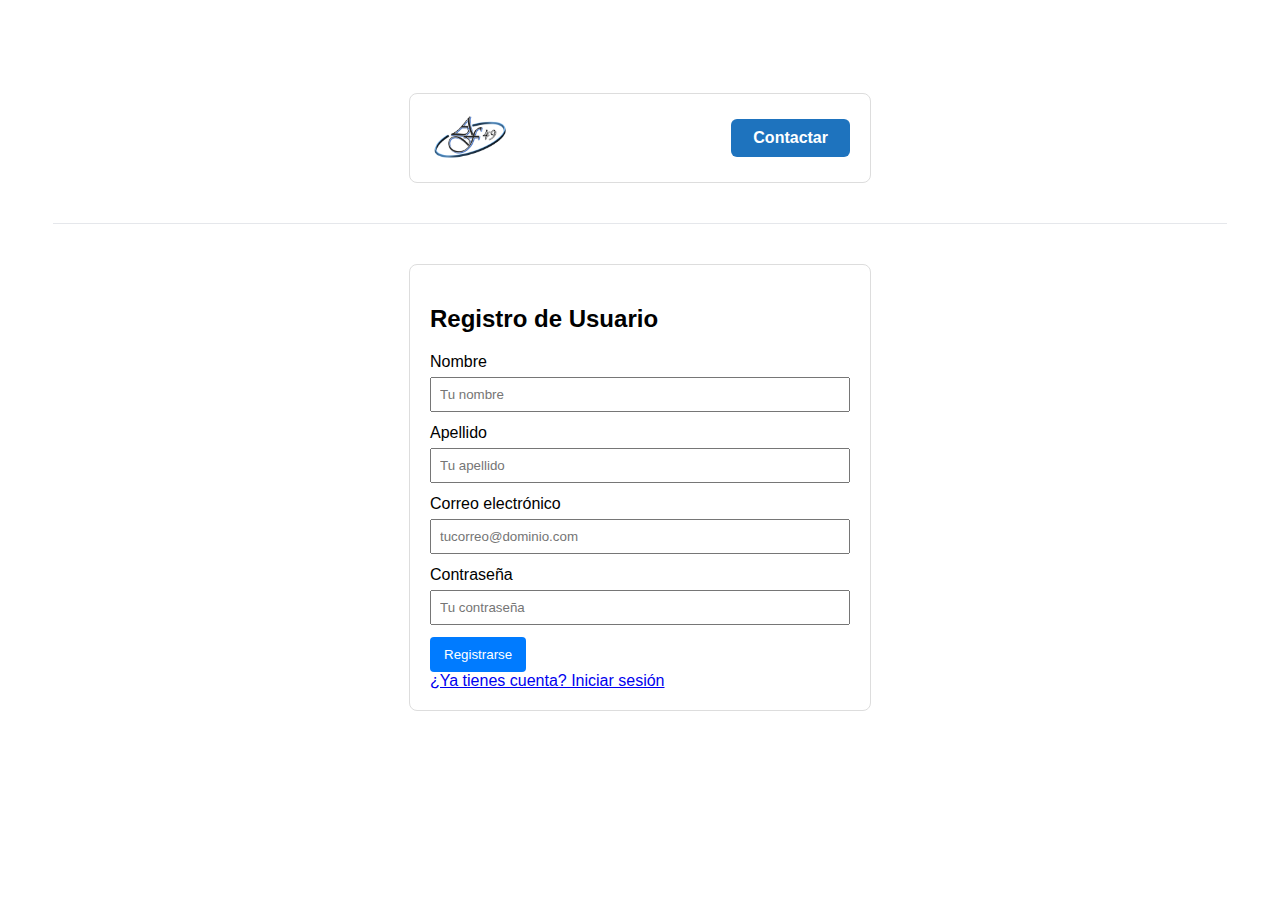
<file: index.html>
<!doctype html>
<html lang="es">

<head>

  <meta charset="utf-8" />
  <meta name="viewport" content="width=device-width, initial-scale=1" />
  <title>Registro - AcosFa 49</title>
  <link rel="stylesheet" href="stylesi.css" />
</head>

<body>
  <section class="home">
    <div class="in-flex">
      <header class="site-header" aria-label="Encabezado principal">
        <div class="container header-inner">
          <a class="brand" href="vmpacosfa.html" aria-label="AcosFa 49 - Inicio">
            <img src="img/logo acosfa.jpg" alt="AcosFa 49 - Logo">
          </a>

          <a href="mailto:contacto@acosfa49.com" class="btn-contactar">Contactar</a>
        </div>
      </header>
      <div class="container">
        <h2>Registro de Usuario</h2>
        <form id="registroForm" onsubmit="handleRegistro(event)">
          <div class="field">
            <label for="nombre">Nombre</label>
            <input type="text" id="nombre" name="nombre" required placeholder="Tu nombre" />
          </div>
          <div class="field">
            <label for="apellido">Apellido</label>
            <input type="text" id="apellido" name="apellido" required placeholder="Tu apellido" />
          </div>
          <div class="field">
            <label for="correo">Correo electrónico</label>
            <input type="email" id="correo" name="correo" required placeholder="tucorreo@dominio.com" />
          </div>
          <div class="field">
            <label for="password">Contraseña</label>
            <input type="password" id="password" name="password" required placeholder="Tu contraseña" />
          </div>
          <div class="actions">
            <button type="submit">Registrarse</button>
          </div>
          <a href="login3.html" class="registro-link" aria-label="Iniciar sesión">¿Ya tienes cuenta? Iniciar sesión</a>
          <div id="status" class="error" role="status" aria-live="polite" style="display:none;"></div>
        </form>
      </div>
    </div>
  </section>
  <script>
    async function handleRegistro(e) {
      e.preventDefault();
      const nombre = document.getElementById('nombre').value;
      const apellido = document.getElementById('apellido').value;
      const correo = document.getElementById('correo').value;
      const password = document.getElementById('password').value;
      const status = document.getElementById('status');

      if (nombre && apellido && correo && password) {
        status.style.display = 'none';

        try {
          const response = await fetch('https://acosfa49-production.up.railway.app/registro', {
            method: 'POST',
            headers: {
              'Content-Type': 'application/json'
            },
            body: JSON.stringify({ nombre, apellido, correo, password })
          });

          const data = await response.json();

          if (response.ok) {
            status.style.color = 'green';
            status.textContent = 'Registro exitoso. Redirigiendo...';
            status.style.display = 'block';
            setTimeout(() => {
              window.location.href = 'login3.html';
            }, 2000);
          } else {
            status.style.color = 'red';
            status.textContent = data.error || 'Error al registrar.';
            status.style.display = 'block';
          }
        } catch (error) {
            status.style.color = 'red';
            status.textContent = 'No se pudo conectar al servidor.';
            status.style.display = 'block';
        }
      } else {
        status.style.color = 'red';
        status.textContent = 'Completa todos los campos.';
        status.style.display = 'block';
      }
    }
  </script>
</body>

</html>
</file>
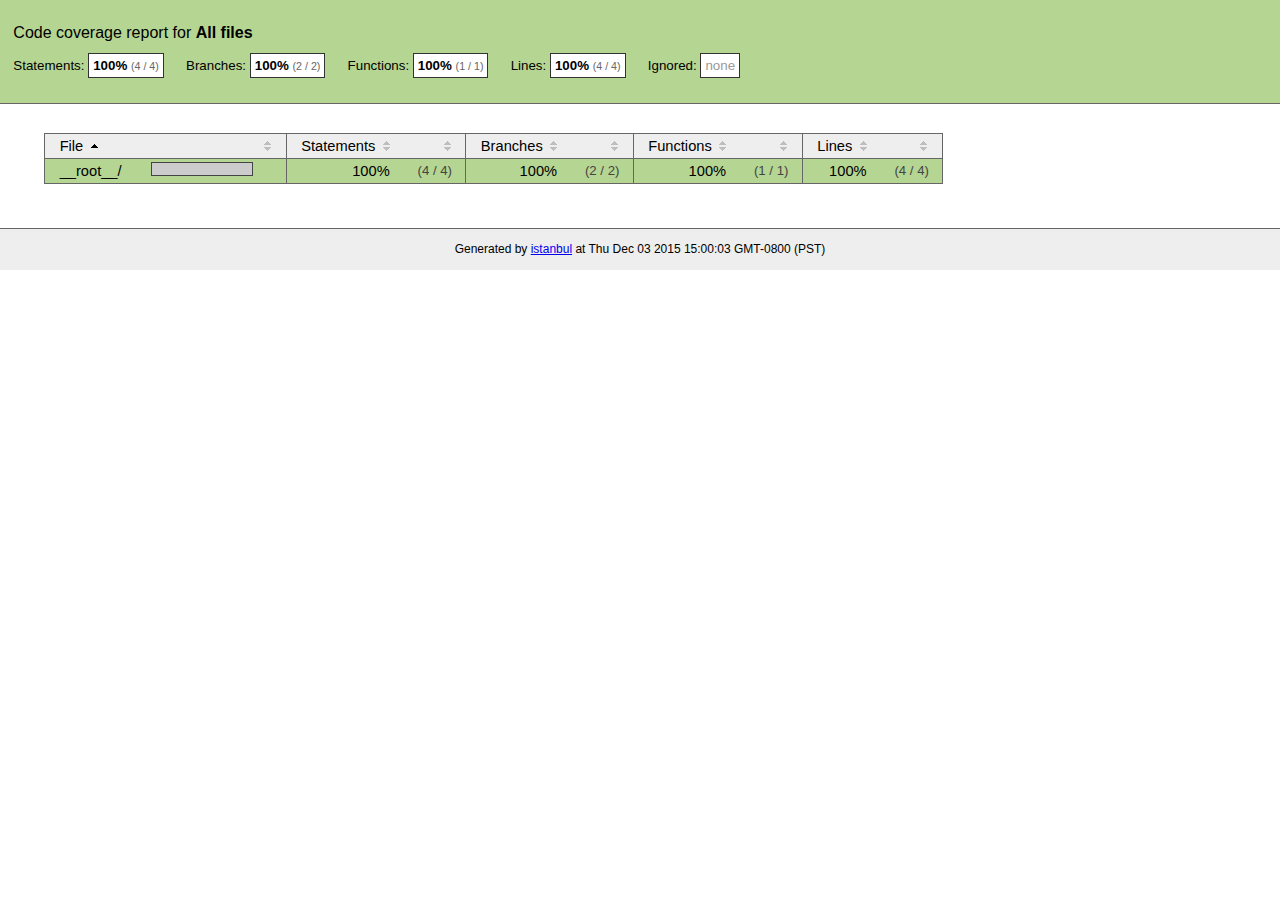
<file: node_modules/unique-filename/coverage/index.html>
<!doctype html>
<html lang="en">
<head>
    <title>Code coverage report for All files</title>
    <meta charset="utf-8">
    <link rel="stylesheet" href="prettify.css">
    <link rel="stylesheet" href="base.css">
    <style type='text/css'>
        div.coverage-summary .sorter {
            background-image: url(sort-arrow-sprite.png);
        }
    </style>
</head>
<body>
<div class="header high">
    <h1>Code coverage report for <span class="entity">All files</span></h1>
    <h2>
        Statements: <span class="metric">100% <small>(4 / 4)</small></span> &nbsp;&nbsp;&nbsp;&nbsp;
        Branches: <span class="metric">100% <small>(2 / 2)</small></span> &nbsp;&nbsp;&nbsp;&nbsp;
        Functions: <span class="metric">100% <small>(1 / 1)</small></span> &nbsp;&nbsp;&nbsp;&nbsp;
        Lines: <span class="metric">100% <small>(4 / 4)</small></span> &nbsp;&nbsp;&nbsp;&nbsp;
        Ignored: <span class="metric"><span class="ignore-none">none</span></span> &nbsp;&nbsp;&nbsp;&nbsp;
    </h2>
    <div class="path"></div>
</div>
<div class="body">
<div class="coverage-summary">
<table>
<thead>
<tr>
   <th data-col="file" data-fmt="html" data-html="true" class="file">File</th>
   <th data-col="pic" data-type="number" data-fmt="html" data-html="true" class="pic"></th>
   <th data-col="statements" data-type="number" data-fmt="pct" class="pct">Statements</th>
   <th data-col="statements_raw" data-type="number" data-fmt="html" class="abs"></th>
   <th data-col="branches" data-type="number" data-fmt="pct" class="pct">Branches</th>
   <th data-col="branches_raw" data-type="number" data-fmt="html" class="abs"></th>
   <th data-col="functions" data-type="number" data-fmt="pct" class="pct">Functions</th>
   <th data-col="functions_raw" data-type="number" data-fmt="html" class="abs"></th>
   <th data-col="lines" data-type="number" data-fmt="pct" class="pct">Lines</th>
   <th data-col="lines_raw" data-type="number" data-fmt="html" class="abs"></th>
</tr>
</thead>
<tbody><tr>
	<td class="file high" data-value="__root__/"><a href="__root__/index.html">__root__/</a></td>
	<td data-value="100" class="pic high"><span class="cover-fill cover-full" style="width: 100px;"></span><span class="cover-empty" style="width:0px;"></span></td>
	<td data-value="100" class="pct high">100%</td>
	<td data-value="4" class="abs high">(4&nbsp;/&nbsp;4)</td>
	<td data-value="100" class="pct high">100%</td>
	<td data-value="2" class="abs high">(2&nbsp;/&nbsp;2)</td>
	<td data-value="100" class="pct high">100%</td>
	<td data-value="1" class="abs high">(1&nbsp;/&nbsp;1)</td>
	<td data-value="100" class="pct high">100%</td>
	<td data-value="4" class="abs high">(4&nbsp;/&nbsp;4)</td>
	</tr>

</tbody>
</table>
</div>
</div>
<div class="footer">
    <div class="meta">Generated by <a href="http://istanbul-js.org/" target="_blank">istanbul</a> at Thu Dec 03 2015 15:00:03 GMT-0800 (PST)</div>
</div>
<script src="prettify.js"></script>
<script>
window.onload = function () {
        if (typeof prettyPrint === 'function') {
            prettyPrint();
        }
};
</script>
<script src="sorter.js"></script>
</body>
</html>
</file>
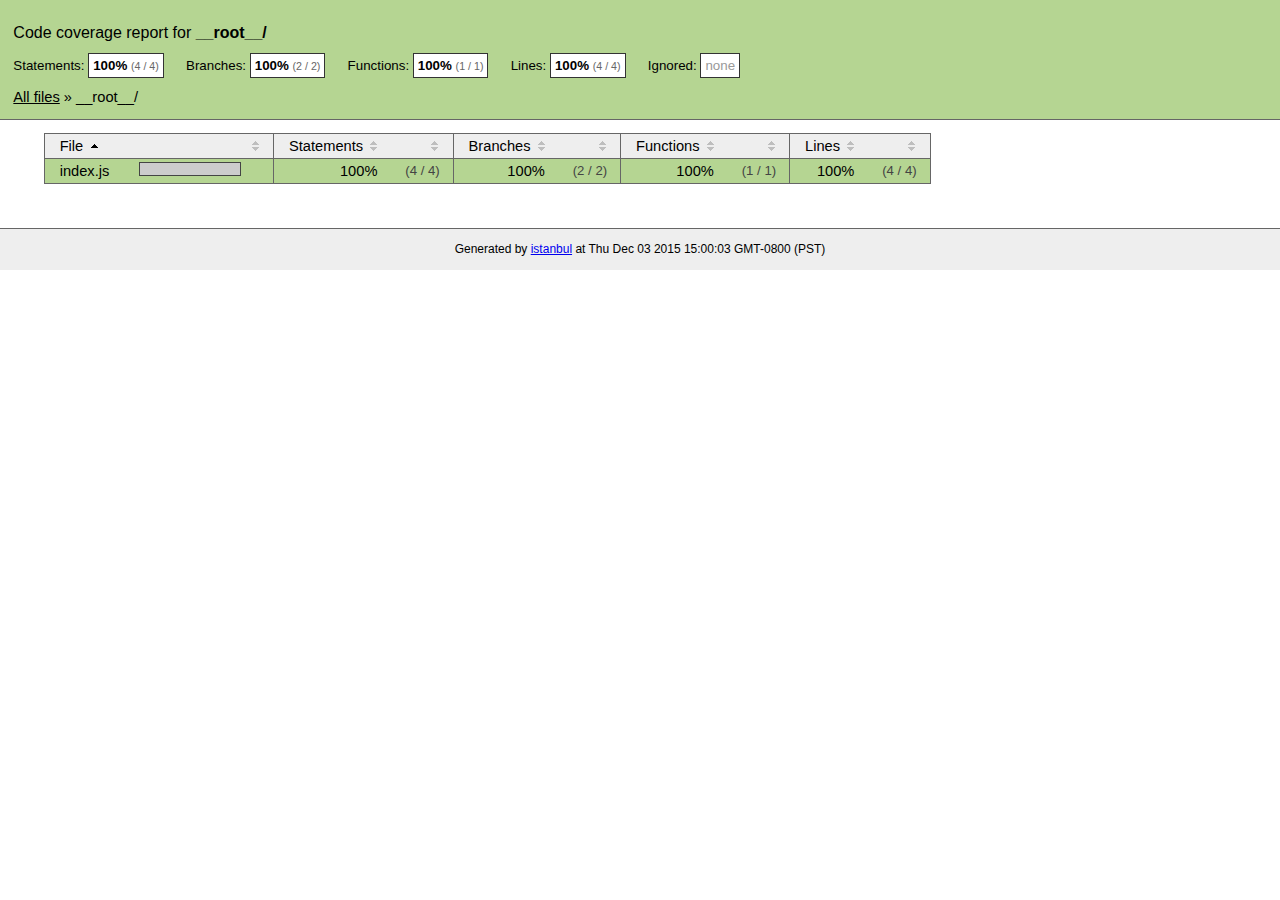
<file: node_modules/unique-filename/coverage/__root__/index.html>
<!doctype html>
<html lang="en">
<head>
    <title>Code coverage report for __root__/</title>
    <meta charset="utf-8">
    <link rel="stylesheet" href="../prettify.css">
    <link rel="stylesheet" href="../base.css">
    <style type='text/css'>
        div.coverage-summary .sorter {
            background-image: url(../sort-arrow-sprite.png);
        }
    </style>
</head>
<body>
<div class="header high">
    <h1>Code coverage report for <span class="entity">__root__/</span></h1>
    <h2>
        Statements: <span class="metric">100% <small>(4 / 4)</small></span> &nbsp;&nbsp;&nbsp;&nbsp;
        Branches: <span class="metric">100% <small>(2 / 2)</small></span> &nbsp;&nbsp;&nbsp;&nbsp;
        Functions: <span class="metric">100% <small>(1 / 1)</small></span> &nbsp;&nbsp;&nbsp;&nbsp;
        Lines: <span class="metric">100% <small>(4 / 4)</small></span> &nbsp;&nbsp;&nbsp;&nbsp;
        Ignored: <span class="metric"><span class="ignore-none">none</span></span> &nbsp;&nbsp;&nbsp;&nbsp;
    </h2>
    <div class="path"><a href="../index.html">All files</a> &#187; __root__/</div>
</div>
<div class="body">
<div class="coverage-summary">
<table>
<thead>
<tr>
   <th data-col="file" data-fmt="html" data-html="true" class="file">File</th>
   <th data-col="pic" data-type="number" data-fmt="html" data-html="true" class="pic"></th>
   <th data-col="statements" data-type="number" data-fmt="pct" class="pct">Statements</th>
   <th data-col="statements_raw" data-type="number" data-fmt="html" class="abs"></th>
   <th data-col="branches" data-type="number" data-fmt="pct" class="pct">Branches</th>
   <th data-col="branches_raw" data-type="number" data-fmt="html" class="abs"></th>
   <th data-col="functions" data-type="number" data-fmt="pct" class="pct">Functions</th>
   <th data-col="functions_raw" data-type="number" data-fmt="html" class="abs"></th>
   <th data-col="lines" data-type="number" data-fmt="pct" class="pct">Lines</th>
   <th data-col="lines_raw" data-type="number" data-fmt="html" class="abs"></th>
</tr>
</thead>
<tbody><tr>
	<td class="file high" data-value="index.js"><a href="index.js.html">index.js</a></td>
	<td data-value="100" class="pic high"><span class="cover-fill cover-full" style="width: 100px;"></span><span class="cover-empty" style="width:0px;"></span></td>
	<td data-value="100" class="pct high">100%</td>
	<td data-value="4" class="abs high">(4&nbsp;/&nbsp;4)</td>
	<td data-value="100" class="pct high">100%</td>
	<td data-value="2" class="abs high">(2&nbsp;/&nbsp;2)</td>
	<td data-value="100" class="pct high">100%</td>
	<td data-value="1" class="abs high">(1&nbsp;/&nbsp;1)</td>
	<td data-value="100" class="pct high">100%</td>
	<td data-value="4" class="abs high">(4&nbsp;/&nbsp;4)</td>
	</tr>

</tbody>
</table>
</div>
</div>
<div class="footer">
    <div class="meta">Generated by <a href="http://istanbul-js.org/" target="_blank">istanbul</a> at Thu Dec 03 2015 15:00:03 GMT-0800 (PST)</div>
</div>
<script src="../prettify.js"></script>
<script>
window.onload = function () {
        if (typeof prettyPrint === 'function') {
            prettyPrint();
        }
};
</script>
<script src="../sorter.js"></script>
</body>
</html>
</file>
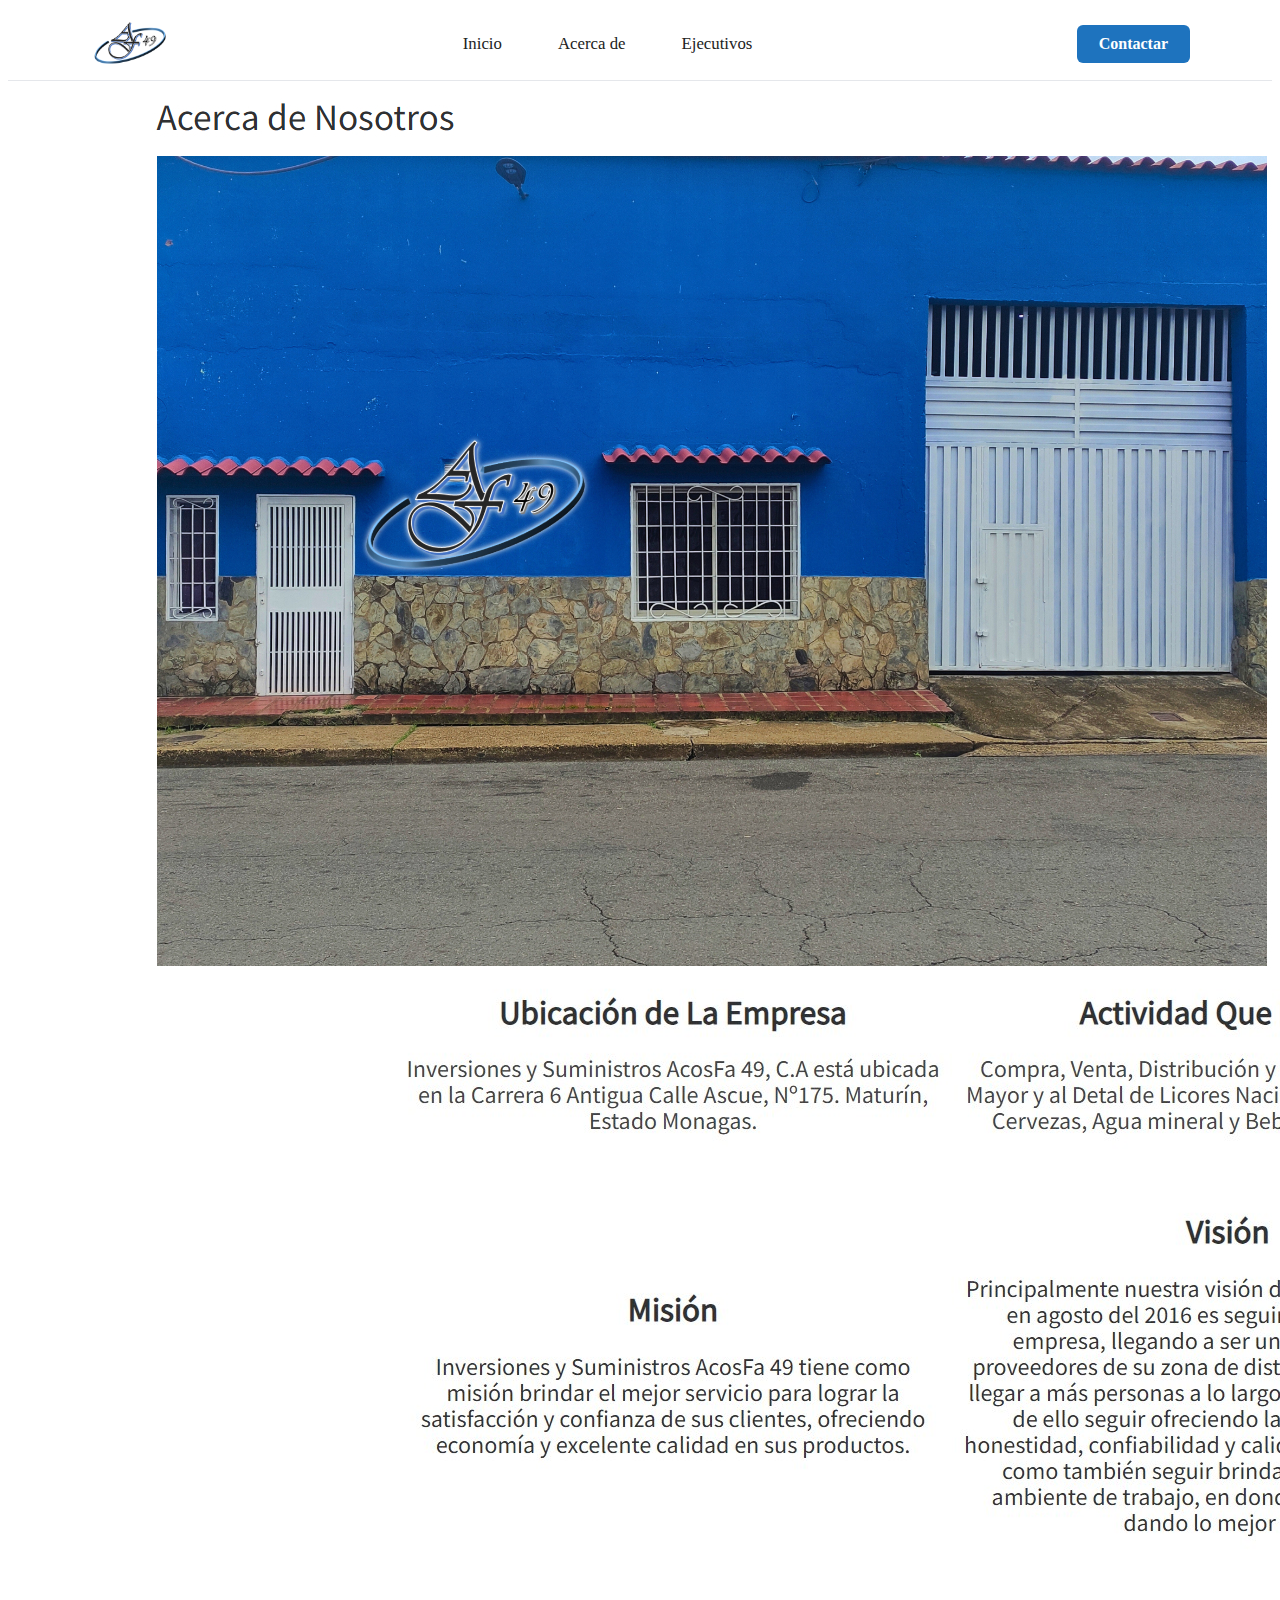
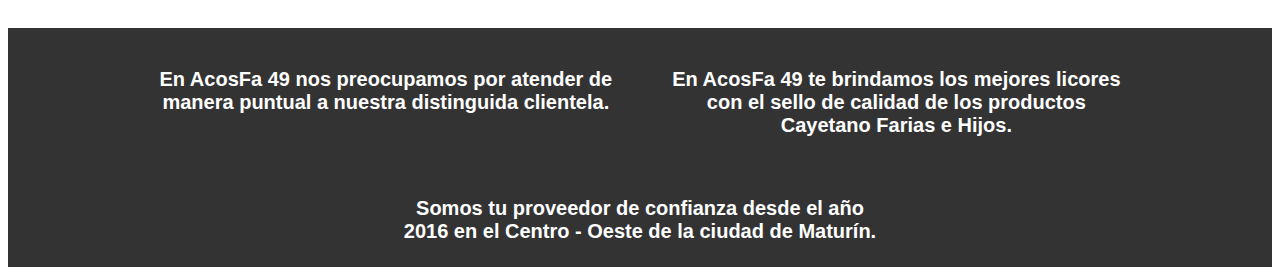
<file: acerca.html>
<!doctype html>
<html lang="es">
<head>
  <meta charset="utf-8" />
  <meta name="viewport" content="width=device-width, initial-scale=1" />
  <title>Acerca de - AcosFa 49</title>
  <link rel="stylesheet" href="stylesa.css" />
  <link href="https://cdn.jsdelivr.net/npm/bootstrap@5.3.8/dist/css/bootstrap.min.css" rel="stylesheet" integrity="sha384-sRIl4kxILFvY47J16cr9ZwB07vP4J8+LH7qKQnuqkuIAvNWLzeN8tE5YBujZqJLB" crossorigin="anonymous">
</head>
<body>
  <section class="home">
    <div class="in-flexs">
  <header class="site-header" aria-label="Encabezado principal">
    <div class="container header-inner">
      <a class="brand" href="vmpacosfa.html" aria-label="AcosFa 49 - Inicio">
        <img src="img/logo acosfa.jpg" class="img-fluid" alt="AcosFa 49 - Logo">
      </a>
      <nav class="main-nav" aria-label="Navegación principal">
        <ul>
          <li><a href="vmpacosfa.html">Inicio</a></li>
          <li><a href="acerca.html">Acerca de</a></li>
          <li><a href="ejecutivos.html">Ejecutivos</a></li>
        </ul>
      </nav>
      <a href="https://web.whatsapp.com/" class="btn-contactar">Contactar</a>
    </div>
  </header>
</body>
<body>
  <section class="home">
    <div class="in-flex">
  <img src="img/acerca d.jpg" class="img-fluid" alt="Acerca de AcosFa 49">
  <img src="img/acerca d (1).jpg" class="img-fluid" alt="Ubicación de AcosFa 49">

 <footer style="
  background: #333;
  color: #fff;
  text-align: center;
  padding: 40px 0 24px 0;
  font-family: 'Arial', sans-serif;
  font-size: 1.25rem;
  font-weight: 700;
  display: flex;
  justify-content: center;
  gap: 60px;
  flex-wrap: wrap;
">
  <div>
    En AcosFa 49 nos preocupamos por atender de<br>
    manera puntual a nuestra distinguida clientela.
  </div>
  <div>
    En AcosFa 49 te brindamos los mejores licores<br>
    con el sello de calidad de los productos<br>
    Cayetano Farias e Hijos.
  </div>
  <div>
    Somos tu proveedor de confianza desde el año<br>
    2016 en el Centro - Oeste de la ciudad de Maturín.
  </div>
</footer>
    </div>
  </section>
</body>
</html>
</file>
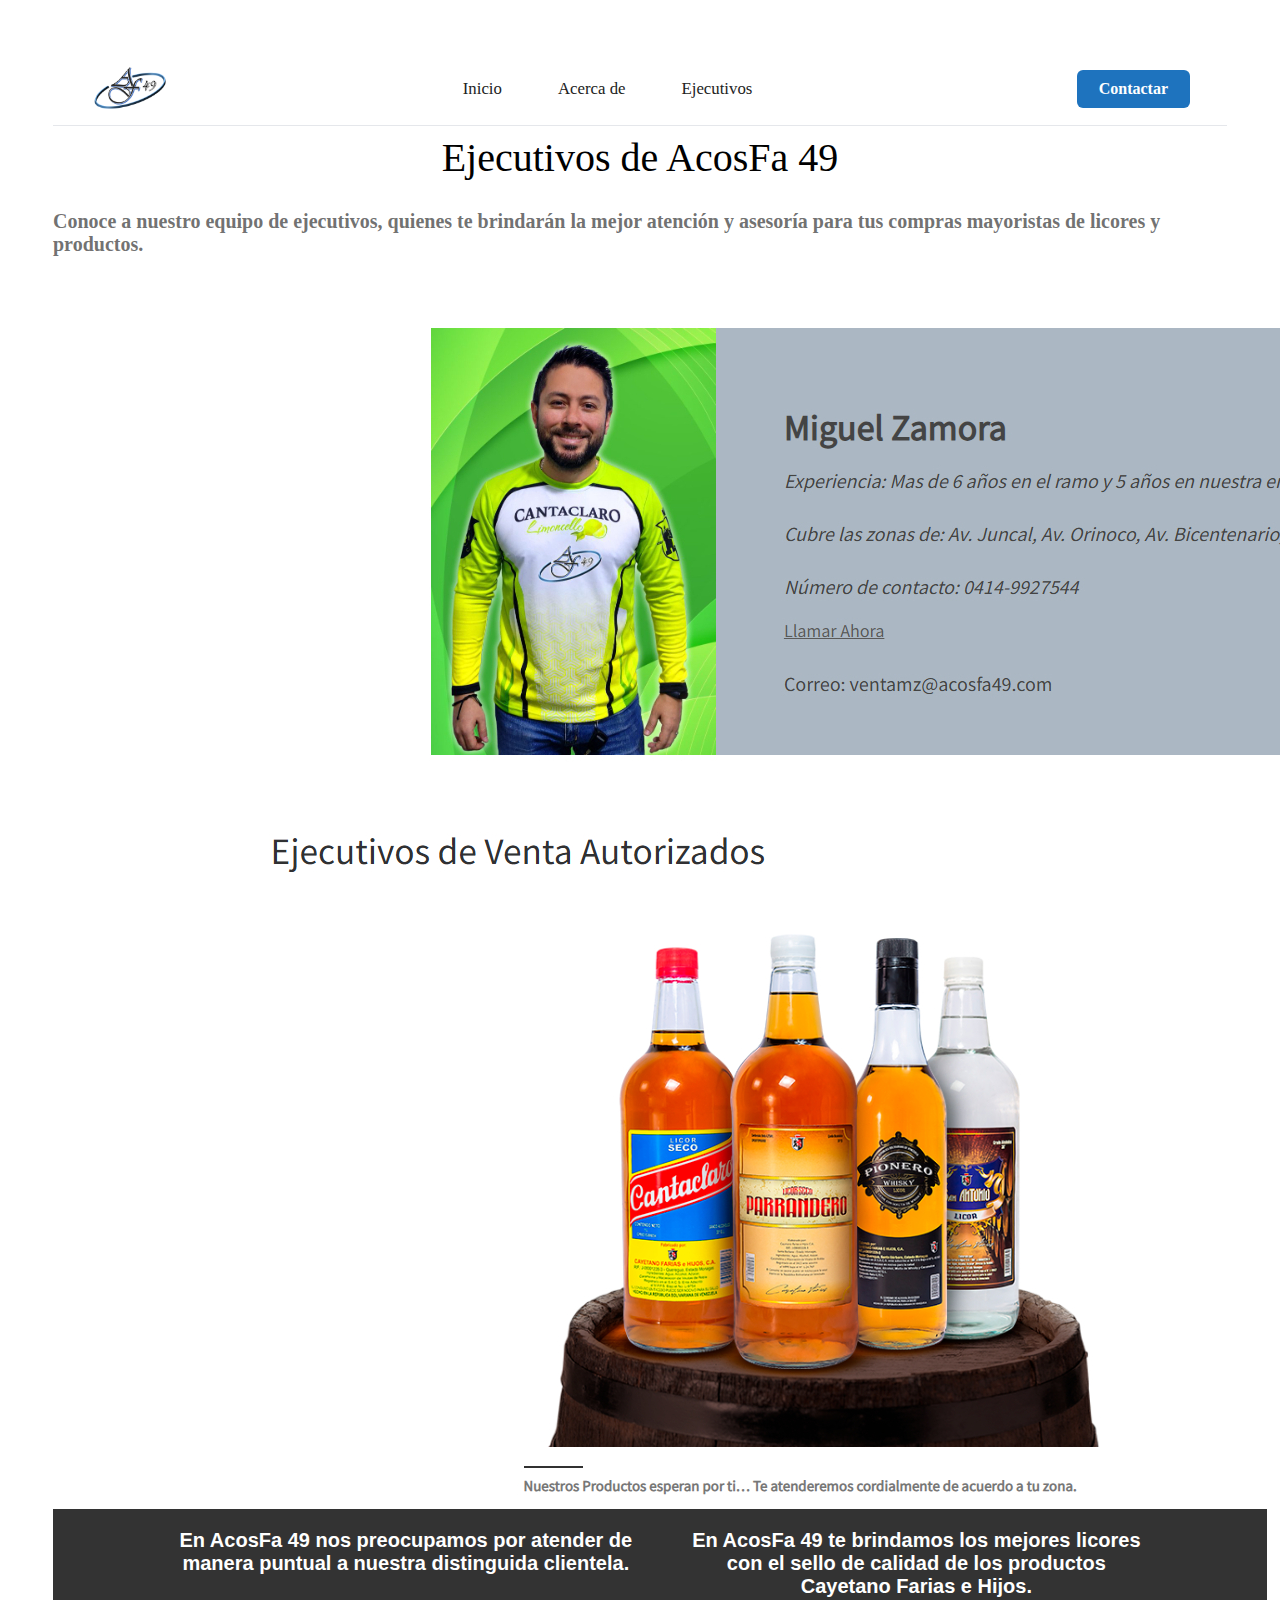
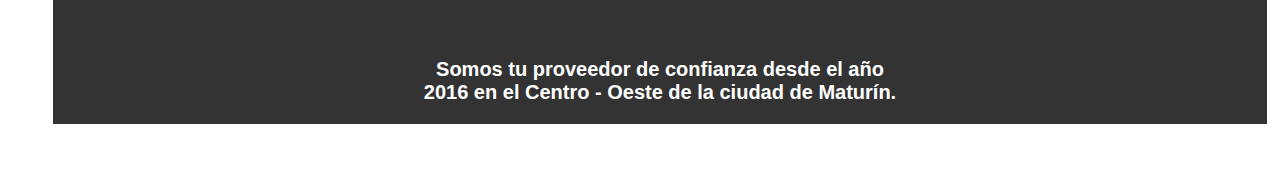
<file: ejecutivos.html>
<!doctype html>
<html lang="es">
<head>
  <meta charset="utf-8" />
  <meta name="viewport" content="width=device-width, initial-scale=1" />
  <title>Ejecutivos - AcosFa 49</title>
  <link rel="stylesheet" href="stylese.css" />
 <link href="https://cdn.jsdelivr.net/npm/bootstrap@5.3.8/dist/css/bootstrap.min.css" rel="stylesheet" integrity="sha384-sRIl4kxILFvY47J16cr9ZwB07vP4J8+LH7qKQnuqkuIAvNWLzeN8tE5YBujZqJLB" crossorigin="anonymous">
</head>
<body>
  <section class="home">
    <div class="in-flex">
  <header class="site-header" aria-label="Encabezado principal">
    <div class="container header-inner">
      <a class="brand" href="vmpacosfa.html" aria-label="AcosFa 49 - Inicio">
        <img src="img/logo acosfa.jpg" class="img-fluid" alt="AcosFa 49 - Logo">
      </a>
      <nav class="main-nav" aria-label="Menú principal">
        <ul>
          <li><a href="vmpacosfa.html">Inicio</a></li>
          <li><a href="acerca.html">Acerca de</a></li>
          <li><a href="ejecutivos.html">Ejecutivos</a></li>
        </ul>
      </nav>
      <a href="https://web.whatsapp.com/" class="btn-contactar">Contactar</a>
    </div>
  </header>
 
  <main class="container" role="main">
    <h1>Ejecutivos de AcosFa 49</h1>
    <h2 class="fs-6 fs-sm-5 fs-md-4 fs-lg-3">Conoce a nuestro equipo de ejecutivos, quienes te brindarán la mejor atención y asesoría para tus compras mayoristas de licores y productos.</h2>
    <div class="ratio-16x9">
    <img src="img/miguel (1).jpg" class="img-fluid" alt="Ejecutivo AcosFa 49">
    </div>
    <div class="ratio-16x9">
    <img src="img/ejecutivos.jpg" class="img-fluid" alt="Ejecutivos AcosFa 49">
    </div>
    <!-- Puedes agregar más información o una lista de ejecutivos aquí -->
  </main>
  <footer style="
  background: #333;
  color: #fff;
  text-align: center;
  padding: 20px;
  font-family: 'Arial', sans-serif;
  font-size: 1.25rem;
  font-weight: 700;
  display: flex;
  justify-content: center;
  gap: 60px;
  flex-wrap: wrap;
  width: 100%;
  left: 0;
  right: 0;
  margin: 0;
">
  <div>
    En AcosFa 49 nos preocupamos por atender de<br>
    manera puntual a nuestra distinguida clientela.
  </div>
  <div>
    En AcosFa 49 te brindamos los mejores licores<br>
    con el sello de calidad de los productos<br>
    Cayetano Farias e Hijos.
  </div>
  <div>
    Somos tu proveedor de confianza desde el año<br>
    2016 en el Centro - Oeste de la ciudad de Maturín.
  </div>
</footer>
    </div>
  </section>
</body>
</html>
</file>
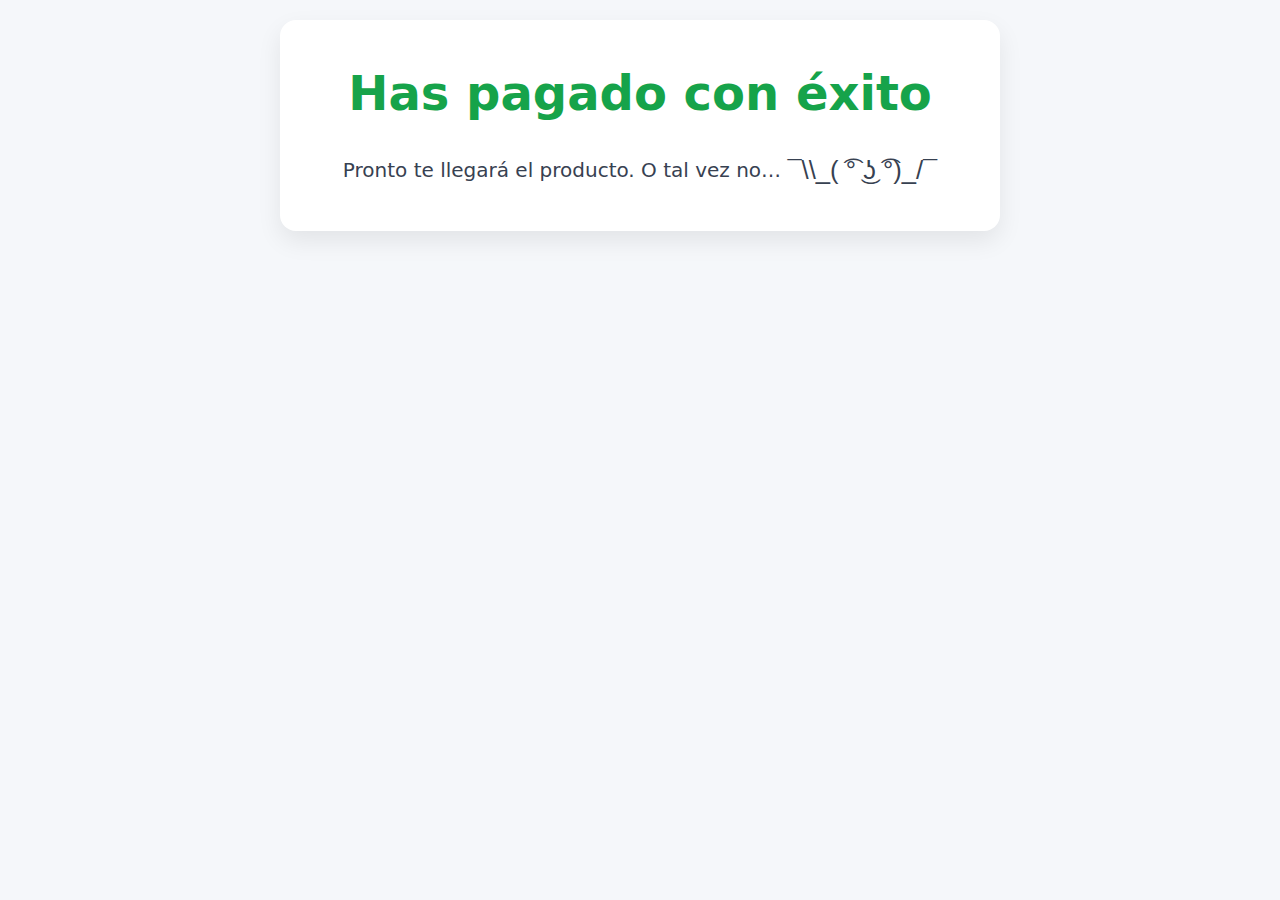
<file: exito.html>
<!doctype html>
<html lang="es">
<head>
  <meta charset="utf-8" />
  <meta name="viewport" content="width=device-width, initial-scale=1" />
  <title>Pago exitoso</title>
  <link rel="stylesheet" href="stylesex.css">
</head>
<body>
<section class="home">
    <div class="in-flex">
  <main class="centro" aria-label="Pantalla de confirmación de pago">
    <section class="mensaje" role="status" aria-live="polite">
      <h1 class="titulo">Has pagado con éxito</h1>
      <p class="sub">Pronto te llegará el producto. O tal vez no… <span class="emoticono" aria-label="emoticono">¯\\_( ͡° ͜ʖ ͡°)_/¯</span></p>
    </section>
  </main>
    </div>
</section>
</body>
</html>
</file>
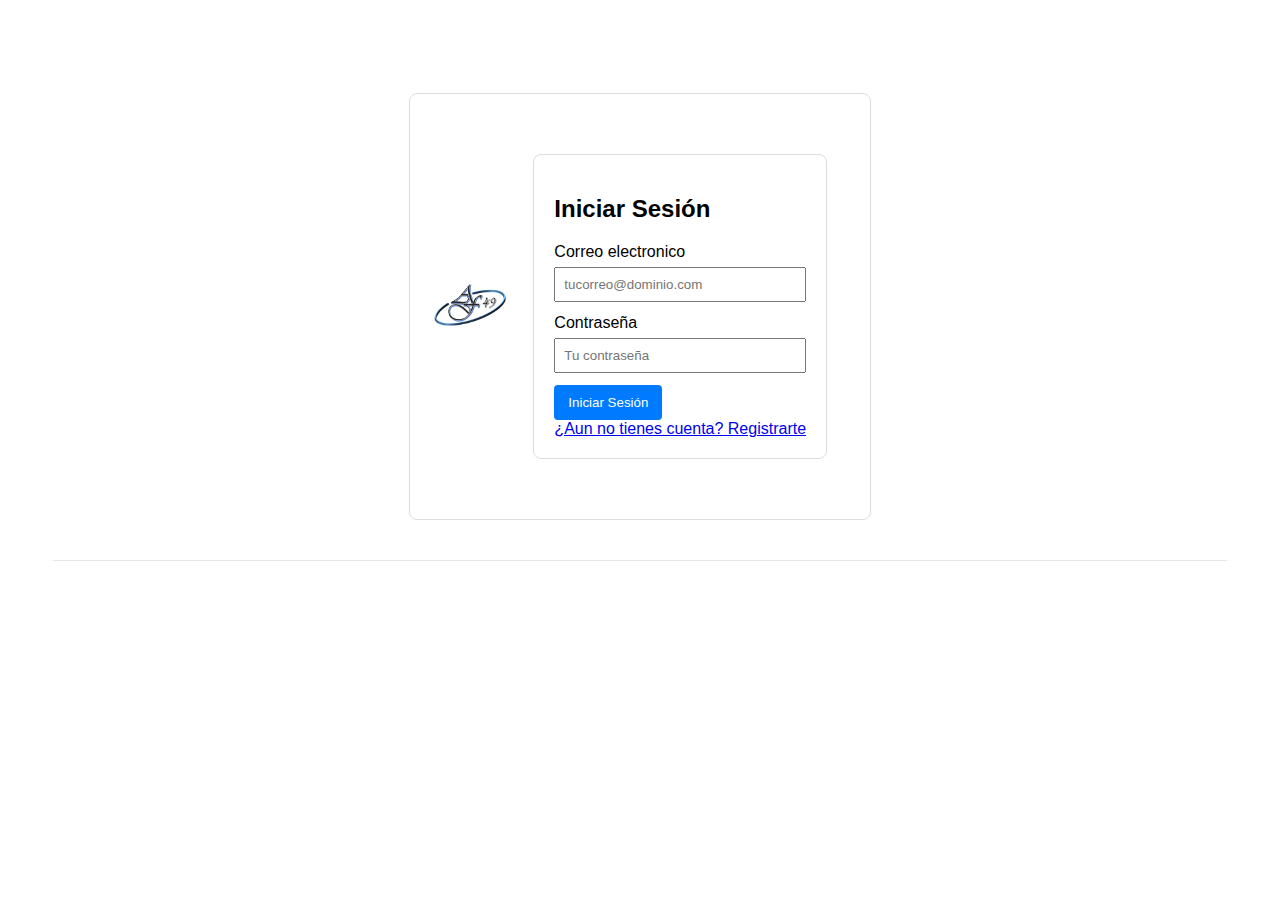
<file: login3.html>
<!doctype html>
<html lang="es">
<head>

  <meta charset="utf-8" />
  <meta name="viewport" content="width=device-width, initial-scale=1" />
  <title>Iniciar Sesión</title>
  <link rel="stylesheet" href="stylesl.css" />
</head>
<body>
  <section class="home">
    <div class="in-flex">
  <header class="site-header" aria-label="Encabezado principal">
    <div class="container header-inner">
      <a class="brand" href="vmpacosfa.html" aria-label="AcosFa 49 - Inicio">
        <img src="img/logo acosfa.jpg" alt="AcosFa 49 - Logo">
      </a>
  </style>
</head>
<body>
  <div class="container">
    <h2>Iniciar Sesión</h2>
    <form id="loginForm" onsubmit="handleLogin(event)">
      <div class="field">
        <label for="email">Correo electronico</label>
        <input type="email" id="email" name="email" required placeholder="tucorreo@dominio.com" />
      </div>
      <div class="field">
        <label for="password">Contraseña</label>
        <input type="password" id="password" name="password" required placeholder="Tu contraseña" />
      </div>
      <div class="actions">
         <button type="submit">Iniciar Sesión</button>
        
        </div>
        <!-- Enlace a registro si lo necesitas -->
        <a href="index.html" class="registro-link" aria-label="Regístrate"> ¿Aun no tienes cuenta? Registrarte</a>
      </div>
      <div id="status" class="error" role="status" aria-live="polite" style="display:none;"></div>
    </form>
  </div>

  <script>
    async function handleLogin(e) {
      e.preventDefault();
      const email = document.getElementById('email').value;
      const password = document.getElementById('password').value;
      const status = document.getElementById('status');

      // SIMULACIÓN: a) validar en el cliente (solo para demo)
      if (email && password) {
        status.style.display = 'none';

        try {
          const response = await fetch('/login', {
            method: 'POST',
            headers: {
              'Content-Type': 'application/json'
            },
            body: JSON.stringify({ correo: email, password: password })
          });

          const data = await response.json();

          if (response.ok) {
            sessionStorage.setItem('usuarioLogueado', email);
            status.style.color = 'green';
            status.textContent = 'Inicio de sesión exitoso. Redirigiendo...';
            status.style.display = 'block';
            setTimeout(() => {
              window.location.href = 'vmpacosfa.html';
            }, 1000);
          } else {
            status.style.color = 'red';
            status.textContent = data.error || 'Credenciales incorrectas.';
            status.style.display = 'block';
          }
        } catch (error) {
            status.style.color = 'red';
            status.textContent = 'No se pudo conectar al servidor.';
            status.style.display = 'block';
        }
      } else {
        status.style.color = 'red';
        status.textContent = 'Completa todos los campos.';
        status.style.display = 'block';
      }
    }
  </script>
  </div>
</section>
</body>
</html>
</file>
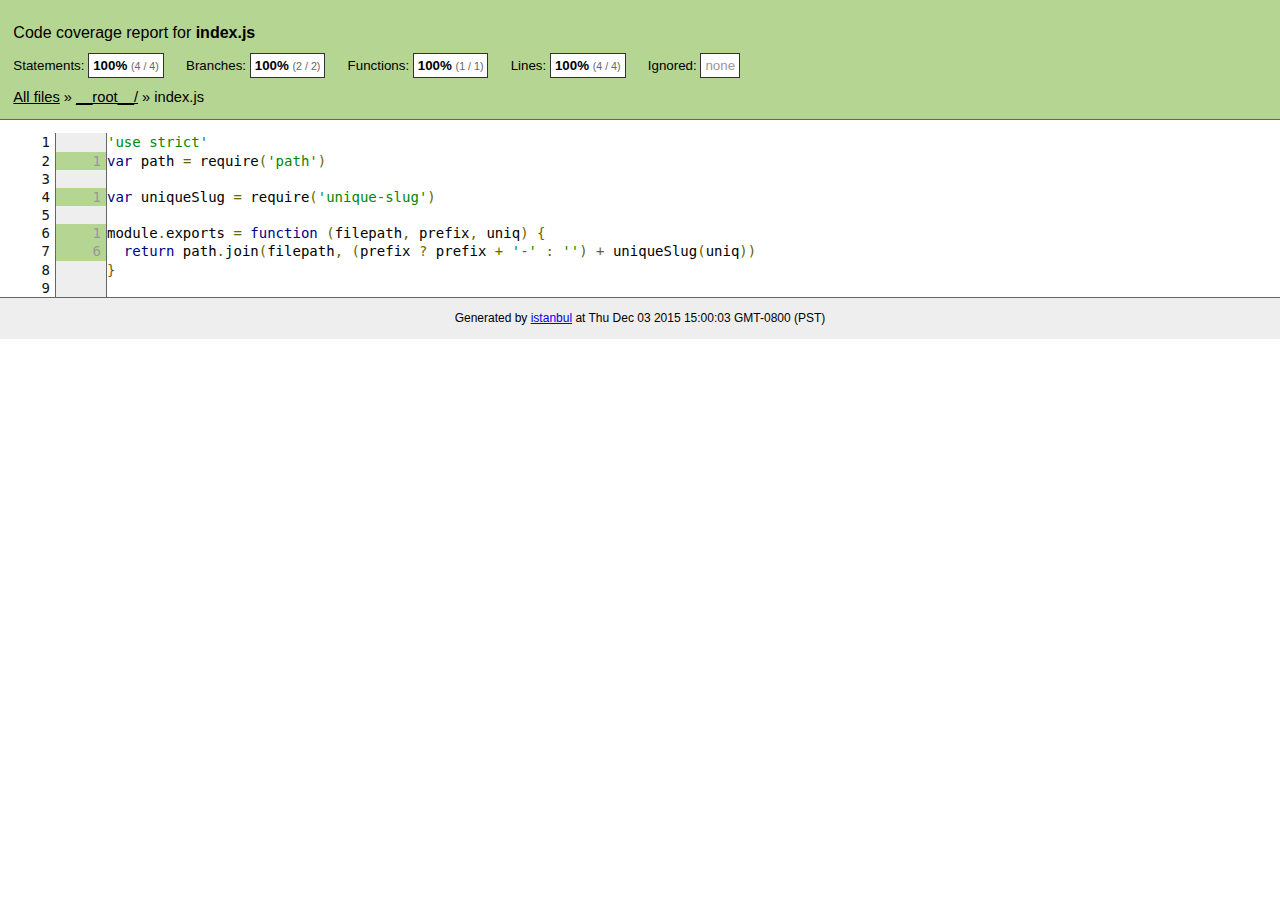
<file: node_modules/unique-filename/coverage/__root__/index.js.html>
<!doctype html>
<html lang="en">
<head>
    <title>Code coverage report for index.js</title>
    <meta charset="utf-8">
    <link rel="stylesheet" href="../prettify.css">
    <link rel="stylesheet" href="../base.css">
    <style type='text/css'>
        div.coverage-summary .sorter {
            background-image: url(../sort-arrow-sprite.png);
        }
    </style>
</head>
<body>
<div class="header high">
    <h1>Code coverage report for <span class="entity">index.js</span></h1>
    <h2>
        Statements: <span class="metric">100% <small>(4 / 4)</small></span> &nbsp;&nbsp;&nbsp;&nbsp;
        Branches: <span class="metric">100% <small>(2 / 2)</small></span> &nbsp;&nbsp;&nbsp;&nbsp;
        Functions: <span class="metric">100% <small>(1 / 1)</small></span> &nbsp;&nbsp;&nbsp;&nbsp;
        Lines: <span class="metric">100% <small>(4 / 4)</small></span> &nbsp;&nbsp;&nbsp;&nbsp;
        Ignored: <span class="metric"><span class="ignore-none">none</span></span> &nbsp;&nbsp;&nbsp;&nbsp;
    </h2>
    <div class="path"><a href="../index.html">All files</a> &#187; <a href="index.html">__root__/</a> &#187; index.js</div>
</div>
<div class="body">
<pre><table class="coverage">
<tr><td class="line-count">1
2
3
4
5
6
7
8
9</td><td class="line-coverage"><span class="cline-any cline-neutral">&nbsp;</span>
<span class="cline-any cline-yes">1</span>
<span class="cline-any cline-neutral">&nbsp;</span>
<span class="cline-any cline-yes">1</span>
<span class="cline-any cline-neutral">&nbsp;</span>
<span class="cline-any cline-yes">1</span>
<span class="cline-any cline-yes">6</span>
<span class="cline-any cline-neutral">&nbsp;</span>
<span class="cline-any cline-neutral">&nbsp;</span></td><td class="text"><pre class="prettyprint lang-js">'use strict'
var path = require('path')
&nbsp;
var uniqueSlug = require('unique-slug')
&nbsp;
module.exports = function (filepath, prefix, uniq) {
  return path.join(filepath, (prefix ? prefix + '-' : '') + uniqueSlug(uniq))
}
&nbsp;</pre></td></tr>
</table></pre>

</div>
<div class="footer">
    <div class="meta">Generated by <a href="http://istanbul-js.org/" target="_blank">istanbul</a> at Thu Dec 03 2015 15:00:03 GMT-0800 (PST)</div>
</div>
<script src="../prettify.js"></script>
<script>
window.onload = function () {
        if (typeof prettyPrint === 'function') {
            prettyPrint();
        }
};
</script>
<script src="../sorter.js"></script>
</body>
</html>
</file>
<file: stylesi.css>
.site-header {
      background: #fff;
      border-bottom: 1px solid #e5e7eb;
      position: sticky;
      top: 0;
      z-index: 1000;
    }
    .header-inner {
      display: flex;
      align-items: center;
      justify-content: space-between;
      padding: 12px 0;
      max-width: 1100px;
      margin: 0 auto;
    }
    .brand img {
      display: block;
      height: 48px;
      width: auto;
    }
    .main-nav ul {
      list-style: none;
      display: flex;
      gap: 32px;
      padding: 0;
      margin: 0;
    }
    .main-nav a {
      text-decoration: none;
      color: #222;
      font-weight: 500;
      font-size: 1.05rem;
      padding: 8px 12px;
      border-radius: 6px;
      transition: background 0.2s;
    }
    .main-nav a:hover {
      background: #f3f4f6;
    }
    .btn-contactar {
      background: #1e73be;
      color: #fff;
      padding: 10px 22px;
      border-radius: 6px;
      text-decoration: none;
      font-weight: 600;
      border: none;
      font-size: 1rem;
      margin-left: 32px;
      cursor: pointer;
      transition: background 0.2s;
    }
    .btn-contactar:hover {
      background: #155a96;
    }
    .container {
      max-width: 420px;
      margin: 40px auto;
      padding: 20px;
      border: 1px solid #ddd;
      border-radius: 8px;
      font-family: Arial, sans-serif;
    }
    .field { margin-bottom: 12px; }
    label { display: block; margin-bottom: 6px; }
    input[type="text"], input[type="email"], input[type="password"] {
      width: 100%; padding: 8px; box-sizing: border-box;
    }
    .actions { margin-top: 12px; display: flex; gap: 8px; align-items: center; }
    button { padding: 10px 14px; border: none; border-radius: 4px; background: #007bff; color: white; cursor: pointer; }
    .error { color: red; margin-top: 8px; }
    @media (max-width: 700px) {
      .header-inner {
        flex-direction: column;
        align-items: flex-start;
        gap: 12px;
      }
      .main-nav ul {
        gap: 16px;
      }
      .btn-contactar {
        margin-left: 0;
        margin-top: 8px;
      }
    }

    .home{
      display: flex;
      flex-wrap: wrap;
    }
    .in-flex{
      flex: 1;
     padding: 25px;
     margin: 20px;
     min-width: 250px;
    }
</file>
<file: node_modules/unique-filename/coverage/prettify.css>
.pln{color:#000}@media screen{.str{color:#080}.kwd{color:#008}.com{color:#800}.typ{color:#606}.lit{color:#066}.pun,.opn,.clo{color:#660}.tag{color:#008}.atn{color:#606}.atv{color:#080}.dec,.var{color:#606}.fun{color:red}}@media print,projection{.str{color:#060}.kwd{color:#006;font-weight:bold}.com{color:#600;font-style:italic}.typ{color:#404;font-weight:bold}.lit{color:#044}.pun,.opn,.clo{color:#440}.tag{color:#006;font-weight:bold}.atn{color:#404}.atv{color:#060}}pre.prettyprint{padding:2px;border:1px solid #888}ol.linenums{margin-top:0;margin-bottom:0}li.L0,li.L1,li.L2,li.L3,li.L5,li.L6,li.L7,li.L8{list-style-type:none}li.L1,li.L3,li.L5,li.L7,li.L9{background:#eee}
</file>
<file: node_modules/unique-filename/coverage/base.css>
body, html {
    margin:0; padding: 0;
}
body {
    font-family: Helvetica Neue, Helvetica,Arial;
    font-size: 10pt;
}
div.header, div.footer {
    background: #eee;
    padding: 1em;
}
div.header {
    z-index: 100;
    position: fixed;
    top: 0;
    border-bottom: 1px solid #666;
    width: 100%;
}
div.footer {
    border-top: 1px solid #666;
}
div.body {
    margin-top: 10em;
}
div.meta {
    font-size: 90%;
    text-align: center;
}
h1, h2, h3 {
    font-weight: normal;
}
h1 {
    font-size: 12pt;
}
h2 {
    font-size: 10pt;
}
pre {
    font-family: Consolas, Menlo, Monaco, monospace;
    margin: 0;
    padding: 0;
    line-height: 1.3;
    font-size: 14px;
    -moz-tab-size: 2;
    -o-tab-size:  2;
    tab-size: 2;
}

div.path { font-size: 110%; }
div.path a:link, div.path a:visited { color: #000; }
table.coverage { border-collapse: collapse; margin:0; padding: 0 }

table.coverage td {
    margin: 0;
    padding: 0;
    color: #111;
    vertical-align: top;
}
table.coverage td.line-count {
    width: 50px;
    text-align: right;
    padding-right: 5px;
}
table.coverage td.line-coverage {
    color: #777 !important;
    text-align: right;
    border-left: 1px solid #666;
    border-right: 1px solid #666;
}

table.coverage td.text {
}

table.coverage td span.cline-any {
    display: inline-block;
    padding: 0 5px;
    width: 40px;
}
table.coverage td span.cline-neutral {
    background: #eee;
}
table.coverage td span.cline-yes {
    background: #b5d592;
    color: #999;
}
table.coverage td span.cline-no {
    background: #fc8c84;
}

.cstat-yes { color: #111; }
.cstat-no { background: #fc8c84; color: #111; }
.fstat-no { background: #ffc520; color: #111 !important; }
.cbranch-no { background:  yellow !important; color: #111; }

.cstat-skip { background: #ddd; color: #111; }
.fstat-skip { background: #ddd; color: #111 !important; }
.cbranch-skip { background: #ddd !important; color: #111; }

.missing-if-branch {
    display: inline-block;
    margin-right: 10px;
    position: relative;
    padding: 0 4px;
    background: black;
    color: yellow;
}

.skip-if-branch {
    display: none;
    margin-right: 10px;
    position: relative;
    padding: 0 4px;
    background: #ccc;
    color: white;
}

.missing-if-branch .typ, .skip-if-branch .typ {
    color: inherit !important;
}

.entity, .metric { font-weight: bold; }
.metric { display: inline-block; border: 1px solid #333; padding: 0.3em; background: white; }
.metric small { font-size: 80%; font-weight: normal; color: #666; }

div.coverage-summary table { border-collapse: collapse; margin: 3em; font-size: 110%; }
div.coverage-summary td, div.coverage-summary table  th { margin: 0; padding: 0.25em 1em; border-top: 1px solid #666; border-bottom: 1px solid #666; }
div.coverage-summary th { text-align: left; border: 1px solid #666; background: #eee; font-weight: normal; }
div.coverage-summary th.file { border-right: none !important; }
div.coverage-summary th.pic { border-left: none !important; text-align: right; }
div.coverage-summary th.pct { border-right: none !important; }
div.coverage-summary th.abs { border-left: none !important; text-align: right; }
div.coverage-summary td.pct { text-align: right; border-left: 1px solid #666; }
div.coverage-summary td.abs { text-align: right; font-size: 90%; color: #444; border-right: 1px solid #666; }
div.coverage-summary td.file { border-left: 1px solid #666; white-space: nowrap;  }
div.coverage-summary td.pic { min-width: 120px !important;  }
div.coverage-summary a:link { text-decoration: none; color: #000; }
div.coverage-summary a:visited { text-decoration: none; color: #777; }
div.coverage-summary a:hover { text-decoration: underline; }
div.coverage-summary tfoot td { border-top: 1px solid #666; }

div.coverage-summary .sorter {
    height: 10px;
    width: 7px;
    display: inline-block;
    margin-left: 0.5em;
    background: url(sort-arrow-sprite.png) no-repeat scroll 0 0 transparent;
}
div.coverage-summary .sorted .sorter {
    background-position: 0 -20px;
}
div.coverage-summary .sorted-desc .sorter {
    background-position: 0 -10px;
}

.high { background: #b5d592 !important; }
.medium { background: #ffe87c !important; }
.low { background: #fc8c84 !important; }

span.cover-fill, span.cover-empty {
    display:inline-block;
    border:1px solid #444;
    background: white;
    height: 12px;
}
span.cover-fill {
    background: #ccc;
    border-right: 1px solid #444;
}
span.cover-empty {
    background: white;
    border-left: none;
}
span.cover-full {
    border-right: none !important;
}
pre.prettyprint {
    border: none !important;
    padding: 0 !important;
    margin: 0 !important;
}
.com { color: #999 !important; }
.ignore-none { color: #999; font-weight: normal; }
</file>
<file: stylesa.css>
.site-header {
      background: #fff;
      border-bottom: 1px solid #e5e7eb;
      position: sticky;
      top: 0;
      z-index: 1000;
    }
    .header-inner {
      display: flex;
      align-items: center;
      justify-content: space-between;
      padding: 12px 0;
      max-width: 1100px;
      margin: 0 auto;
    }
    .brand img {
      display: block;
      height: 48px;
      width: auto;
    }
    .main-nav ul {
      list-style: none;
      display: flex;
      gap: 32px;
      padding: 0;
      margin: 0;
    }
    .main-nav a {
      text-decoration: none;
      color: #222;
      font-weight: 500;
      font-size: 1.05rem;
      padding: 8px 12px;
      border-radius: 6px;
      transition: background 0.2s;
    }
    .main-nav a:hover {
      background: #f3f4f6;
    }
    .btn-contactar {
      background: #1e73be;
      color: #fff;
      padding: 10px 22px;
      border-radius: 6px;
      text-decoration: none;
      font-weight: 600;
      border: none;
      font-size: 1rem;
      margin-left: 32px;
      cursor: pointer;
      transition: background 0.2s;
    }
    .btn-contactar:hover {
      background: #155a96;
    }
    @media (max-width: 768px) {
      .header-inner {
        flex-direction: column;
        align-items: flex-start;
        gap: 12px;
      }
      .main-nav ul {
        gap: 16px;
      }
      .btn-contactar {
        margin-left: 0;
        margin-top: 8px;
      }

      /* .container{
        width: 80%;
        margin: 0 auto;
      } */
    }

    .fuente{
        font-size: 1.2rem;
        font-family: 'Segoe UI', Tahoma, Geneva, Verdana, sans-serif;
    }

    /* .homes{
      display: flex;
      flex-wrap: wrap;
    }

    .in-flexs{
      flex: 1;
      padding: 25px;
      margin: 20px;
      min-width: 250px;
    }

    .home{
      display: flex;
      flex-wrap: wrap;
    }

    .in-flex {
      flex: 1;
      padding: 25px;
      margin: 20px;
      min-width: 250px;
    } */

    /* .container{
      width: 100%;
    } */

    .footer {

  background: #333;
  color: #fff;
  text-align: center;
  padding: 0;
  font-family: 'Arial', sans-serif;
  font-size: 1.25rem;
  justify-content: center;
  width: 100%;
  margin: 0;
  }
</file>
<file: stylese.css>
h1 {
  font-size: 2.5rem;
  color: #000000;
  margin-bottom: 20px;  
  line-height: 1.6;
  font-weight: 400;
  max-width: 800px;
  margin: 0 auto 20px auto;
  text-align: center;
}

h2 {
  font-size: 1.25rem;
  color: #5e5e5ee1
}

.site-header {
      background: #fff;
      border-bottom: 1px solid #e5e7eb;
      position: sticky;
      top: 0;
      z-index: 1000;
    }
    .header-inner {
      display: flex;
      align-items: center;
      justify-content: space-between;
      padding: 12px 0;
      max-width: 1100px;
      margin: 0 auto;
    }
    .brand img {
      display: block;
      height: 48px;
      width: auto;
    }
    .main-nav ul {
      list-style: none;
      display: flex;
      gap: 32px;
      padding: 0;
      margin: 0;
    }
    .main-nav a {
      text-decoration: none;
      color: #222;
      font-weight: 500;
      font-size: 1.05rem;
      padding: 8px 12px;
      border-radius: 6px;
      transition: background 0.2s;
    }
    .main-nav a:hover {
      background: #f3f4f6;
    }
    .btn-contactar {
      background: #1e73be;
      color: #fff;
      padding: 10px 22px;
      border-radius: 6px;
      text-decoration: none;
      font-weight: 600;
      border: none;
      font-size: 1rem;
      margin-left: 32px;
      cursor: pointer;
      transition: background 0.2s;
    }
    .btn-contactar:hover {
      background: #155a96;
    }
    @media (max-width: 700px) {
      .header-inner {
        flex-direction: column;
        align-items: flex-start;
        gap: 12px;
      }
      .main-nav ul {
        gap: 16px;
      }
      .btn-contactar {
        margin-left: 0;
        margin-top: 8px;
      }
    }

  .home {
    display: flex;
    flex-wrap: wrap;
  }
  .in-flex {
    flex: 1;
    padding: 25px;
    min-width: 250px;
    margin: 20px;
  }
</file>
<file: stylesl.css>
.site-header {
      background: #fff;
      border-bottom: 1px solid #e5e7eb;
      position: sticky;
      top: 0;
      z-index: 1000;
    }
    .header-inner {
      display: flex;
      align-items: center;
      justify-content: space-between;
      padding: 12px 0;
      max-width: 1100px;
      margin: 0 auto;
    }
    .brand img {
      display: block;
      height: 48px;
      width: auto;
    }
    .main-nav ul {
      list-style: none;
      display: flex;
      gap: 32px;
      padding: 0;
      margin: 0;
    }
    .main-nav a {
      text-decoration: none;
      color: #222;
      font-weight: 500;
      font-size: 1.05rem;
      padding: 8px 12px;
      border-radius: 6px;
      transition: background 0.2s;
    }
    .main-nav a:hover {
      background: #f3f4f6;
    }
    .btn-contactar {
      background: #1e73be;
      color: #fff;
      padding: 10px 22px;
      border-radius: 6px;
      text-decoration: none;
      font-weight: 600;
      border: none;
      font-size: 1rem;
      margin-left: 32px;
      cursor: pointer;
      transition: background 0.2s;
    }
    .btn-contactar:hover {
      background: #155a96;
    }
    .container {
      max-width: 420px;
      margin: 40px auto;
      padding: 20px;
      border: 1px solid #ddd;
      border-radius: 8px;
      font-family: Arial, sans-serif;
    }
    .field { margin-bottom: 12px; }
    label { display: block; margin-bottom: 6px; }
    input[type="email"], input[type="password"] {
      width: 100%; padding: 8px; box-sizing: border-box;
    }
    .actions { margin-top: 12px; display: flex; gap: 8px; align-items: center; }
    button { padding: 10px 14px; border: none; border-radius: 4px; background: #007bff; color: white; cursor: pointer; }
    .error { color: red; margin-top: 8px; }
    @media (max-width: 700px) {
      .header-inner {
        flex-direction: column;
        align-items: flex-start;
        gap: 12px;
      }
      .main-nav ul {
        gap: 16px;
      }
      .btn-contactar {
        margin-left: 0;
        margin-top: 8px;
      }
    }

    .home {
      display: flex;
      flex-wrap: wrap;
    }
    .in-flex {
      flex: 1;
      padding: 25px;
      margin: 20px;
      min-width: 250px;
    }
</file>
<file: stylesex.css>
/* Reset básico */
    * { box-sizing: border-box; margin: 0; padding: 0; }

    html, body {
      height: 100%;
      font-family: system-ui, -apple-system, "Segoe UI", Roboto, Arial, sans-serif;
      background: #f5f7fa;
      color: #1f2937;
    }

    /* Contenedor central */
    .centro {
      min-height: 100%;
      display: grid;
      place-items: center;
      padding: 20px;
    }

    /* Tarjeta/abstracto centrado para el mensaje */
    .mensaje {
      text-align: center;
      background: #ffffff;
      border-radius: 16px;
      padding: 48px 40px;
      box-shadow: 0 10px 25px rgba(0,0,0,0.08);
      max-width: 720px;
      width: 100%;
    }

    .titulo {
      font-size: 3rem;
      line-height: 1.08;
      font-weight: 800;
      margin-bottom: 20px;
      color: #16a34a; /* verde suave para indicar éxito */
    }

    .sub {
      font-size: 1.25rem;
      color: #374151;
    }

    /* Estilo para el emoji de texto */
    .emoticono {
      display: inline-block;
      margin-top: 14px;
      font-family: "Arial", sans-serif;
      font-size: 1.6rem;
      transform: translateY(2px);
    }

    /* Adaptabilidad para pantallas pequeñas */
    @media (max-width: 600px) {
      .titulo { font-size: 2.4rem; }
      .mensaje { padding: 34px 20px; }
    }
</file>
